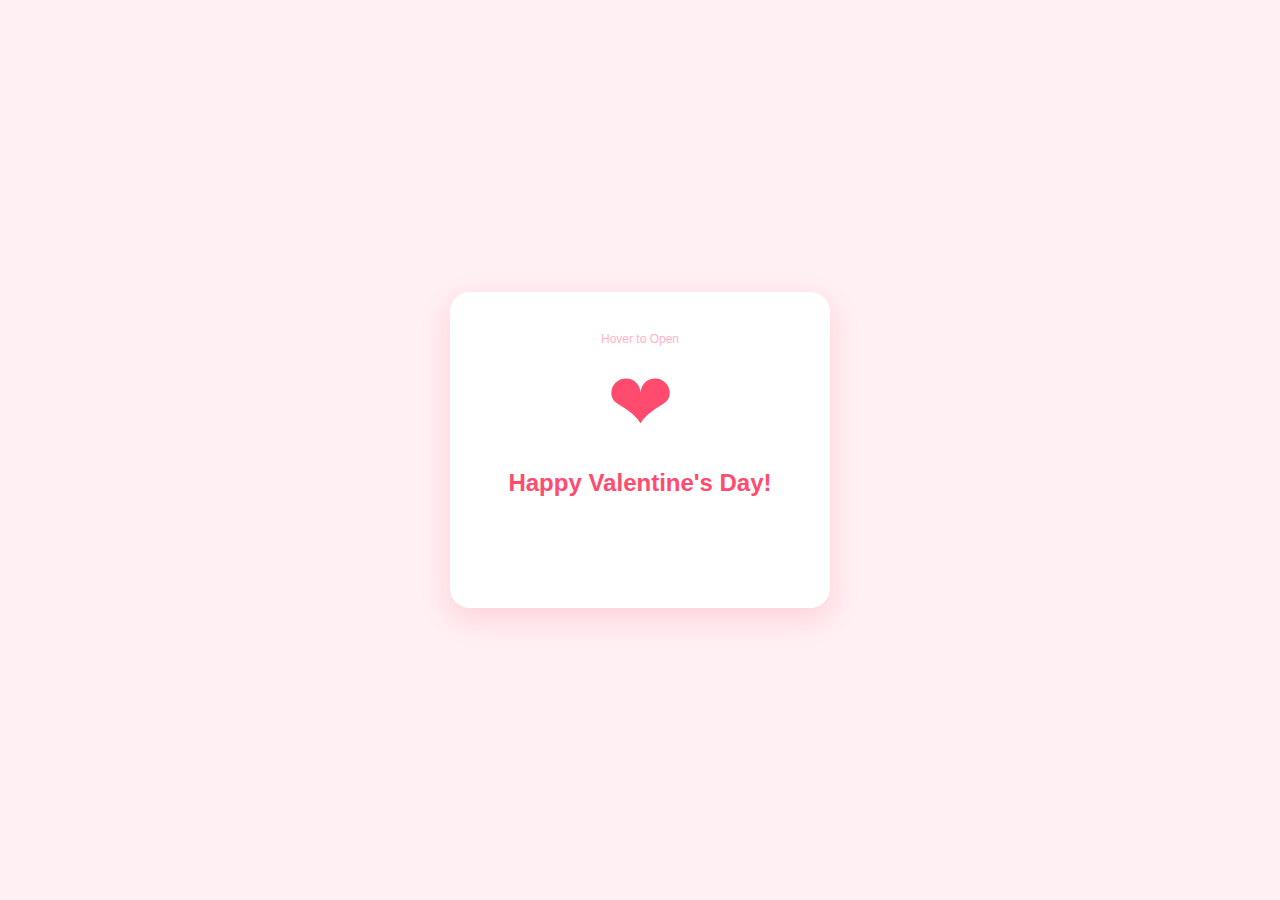
<file: index.html>
<!DOCTYPE html>
<html lang="en">
<head>
    <meta charset="UTF-8">
    <meta name="viewport" content="width=device-width, initial-scale=1.0">
    <title>Happy Valentine's Day!</title>
    <style>
        body {
            background-color: #fff0f3;
            display: flex;
            justify-content: center;
            align-items: center;
            height: 100vh;
            margin: 0;
            font-family: 'Segoe UI', Tahoma, Geneva, Verdana, sans-serif;
        }

        .card {
            background-color: white;
            width: 300px;
            padding: 40px;
            border-radius: 20px;
            box-shadow: 0 10px 30px rgba(255, 75, 110, 0.2);
            text-align: center;
            transition: transform 0.3s ease;
            cursor: pointer;
            position: relative;
        }

        .card:hover {
            transform: translateY(-10px);
        }

        .heart {
            color: #ff4b6e;
            font-size: 80px;
            animation: beat 1.2s infinite;
        }

        @keyframes beat {
            0%, 100% { transform: scale(1); }
            50% { transform: scale(1.1); }
        }

        h1 {
            color: #ff4b6e;
            font-size: 24px;
            margin-top: 20px;
        }

        .message {
            color: #555;
            font-size: 16px;
            opacity: 0;
            transition: opacity 0.5s ease;
            margin-top: 15px;
        }

        .card:hover .message {
            opacity: 1;
        }

        .floating-text {
            font-size: 12px;
            color: #ffb3c1;
            margin-bottom: 10px;
        }
    </style>
</head>
<body>

    <div class="card">
        <div class="floating-text">Hover to Open</div>
        <div class="heart">❤</div>
        <h1>Happy Valentine's Day!</h1>
        <div class="message">
            "You make my heart skip a beat every single day. <br><strong>Will you be mine?</strong>"
        </div>
    </div>

</body>
</html>
</file>
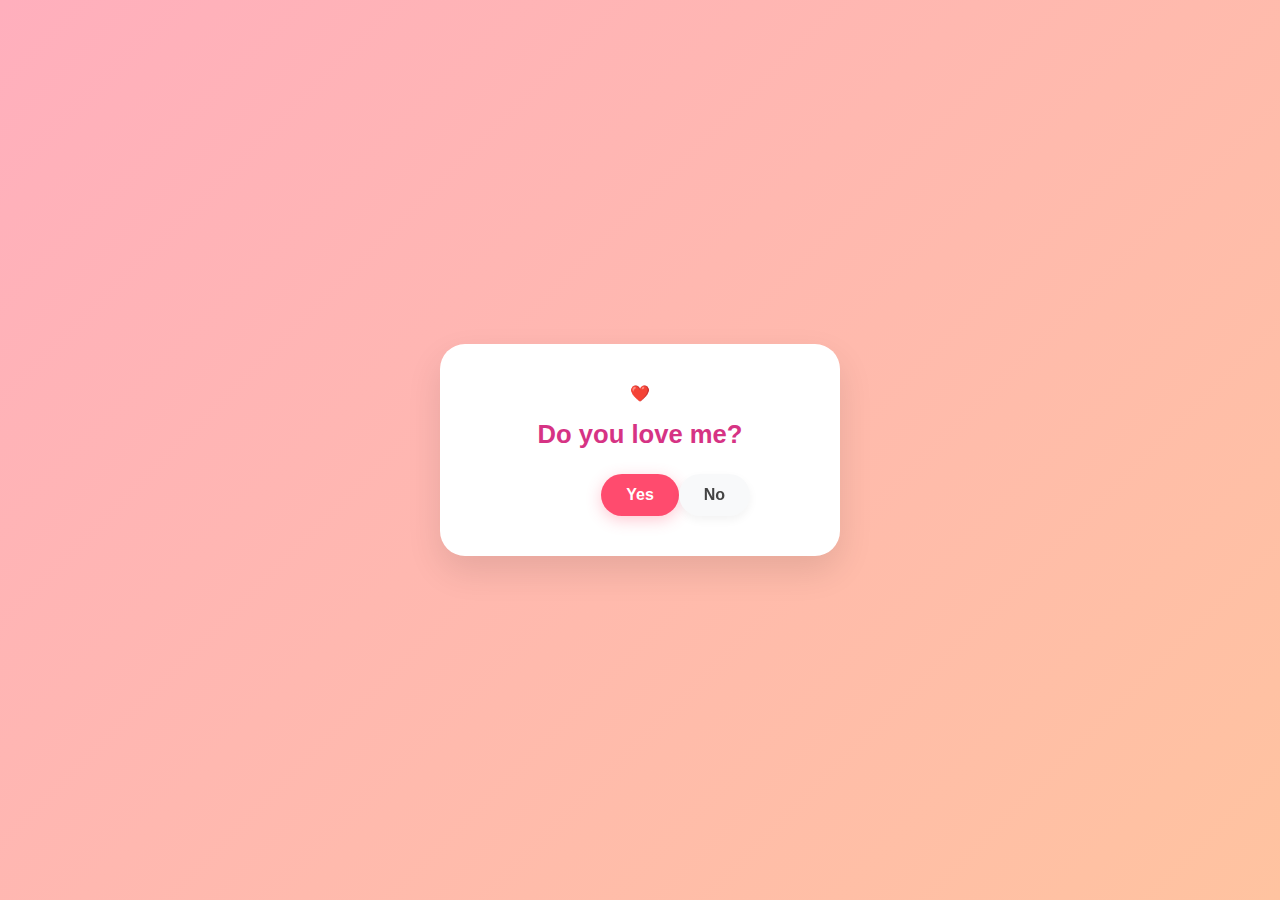
<file: yes.html>
<!DOCTYPE html>
<html lang="en">
<head>
    <meta charset="UTF-8">
    <title>hehe </title>
    <link rel="stylesheet" href="style.css">
</head>
<body>

    <div class="card" id="mainCard">
         <div class="heart">❤️</div>
        <h1>Do you love me?</h1>
        <div class="button-group">
            <button id="yesBtn" onclick="handleYes()">Yes</button>
            <button id="noBtn" onmouseover="moveNo()" onclick="moveNo()">No</button>
        </div>
    </div>

    <div id="videoContainer" >
    <video id="myVideo" width="80%">
        <source src="video.mp4" type="video/mp4">
        Your browser does not support the video tag.
    </video>
</div>

    <script src="function.js"></script>
</body>
</html>
</file>
<file: style.css>
/* 1. Reset and Background */
body {
    margin: 0;
    padding: 0;
    height: 100vh;
    display: flex;
    justify-content: center;
    align-items: center;
    background: linear-gradient(135deg, #ffafbd 0%, #ffc3a0 100%);
    font-family: 'Segoe UI', Tahoma, Geneva, Verdana, sans-serif;
    overflow: hidden; /* Prevents scrollbars when 'No' button moves */
}

/* 2. The Main Question Card */
.card {
    background: white;
    padding: 40px;
    border-radius: 25px;
    text-align: center;
    box-shadow: 0 15px 35px rgba(0, 0, 0, 0.1);
    width: 320px;
    z-index: 10;
    position: relative;
}

h1 {
    color: #d63384;
    font-size: 1.6rem;
    margin-bottom: 25px;
}

/* 3. The Button Layout (Fixes Stacking) */
.button-wrapper {
    display: flex;
    justify-content: center;
    align-items: center;
    gap: 20px;
    height: 50px;
    position: relative;
    justify-content: center;
    gap: 20px;
    margin-top: 20px
}

/* 4. Shared Button Styles */
button {
    padding: 12px 25px;
    font-size: 1rem;
    font-weight: bold;
    border: none;
    border-radius: 50px;
    cursor: pointer;
    transition: all 0.2s ease;
}

#yesBtn {
    background-color: #ff4b6e;
    color: white;
    box-shadow: 0 4px 15px rgba(255, 75, 110, 0.3);
}

#yesBtn:hover {
    transform: scale(1.1);
}

#noBtn {
    background-color: #f8f9fa;
    color: #444;
    box-shadow: 0 4px 10px rgba(0, 0, 0, 0.05);
    /* Transition is important for the "smooth jump" */
    transition: left 0.1s ease, top 0.1s ease; 
    position: fixed;
    transition: 0.1s;
    z-index: 999;
}

/* 5. THE VIDEO SECTION (The Fix) */
#videoContainer {
    /* Starts hidden with !important to ensure it stays hidden */
    display: none !important; 
    
    /* Covers the entire screen */
    position: center;
    top: 0;
    left: 0;
    width: 1}
</file>
